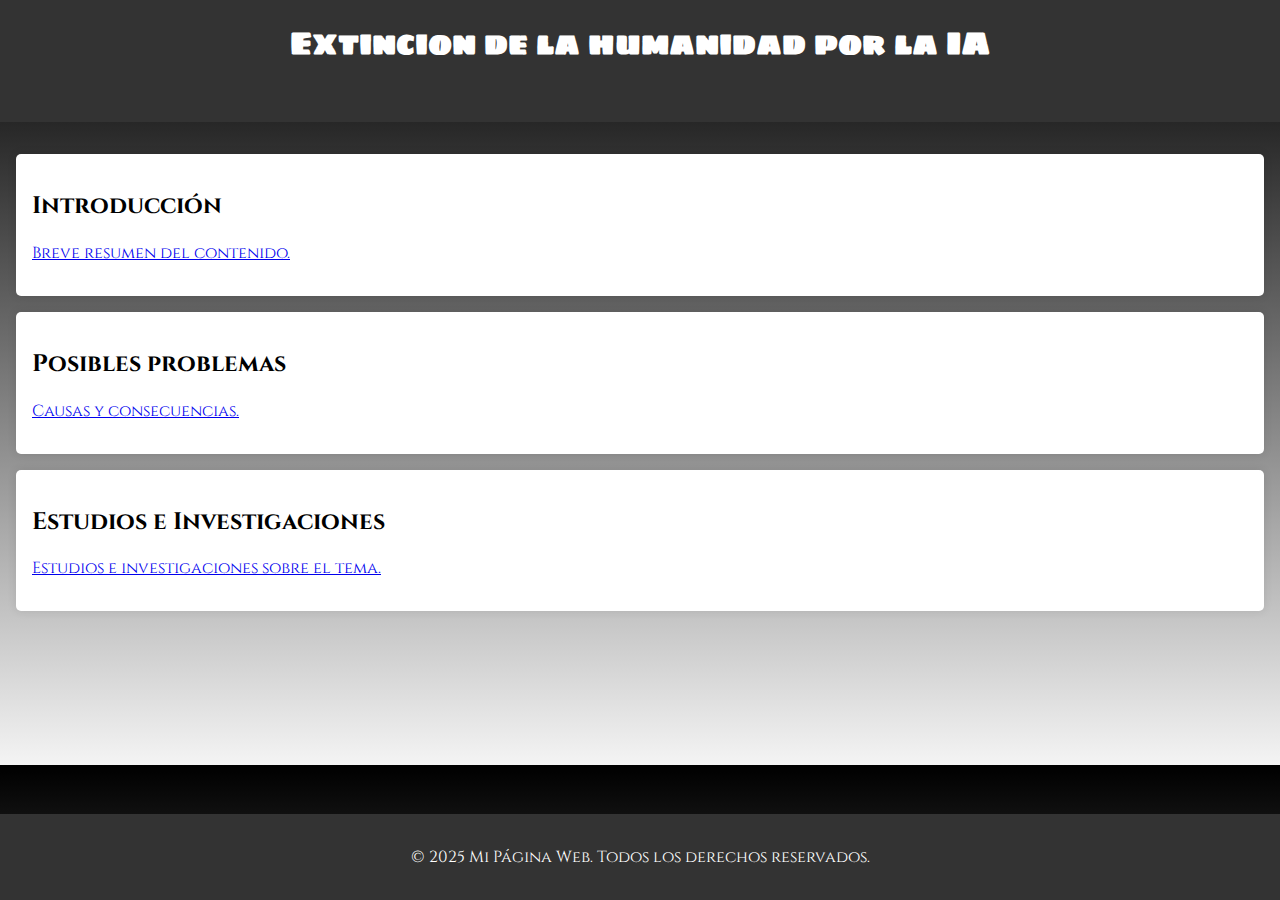
<file: WEB/WEB/index.html>
<!DOCTYPE html>
<html lang="es">
<head>
    <meta charset="UTF-8">
    <meta name="viewport" content="width=device-width, initial-scale=1.0">
    <link rel="stylesheet" href="styles/style.css">
    <link href="https://fonts.googleapis.com/css2?family=Cinzel&family=Sigmar+One&display=swap" rel="stylesheet">
    <title>Mi Página Web</title>
</head>
<body>
    <header>
        <h1>Extincion de la humanidad por la IA</h1>
    </header>
    <main>
        <section>
            <h2>Introducción</h2>
            <p><a href="introducción.html">Breve resumen del contenido.</a></p>
        </section>
        <section>
            <h2>Posibles problemas</h2>
            <p><a href="causasyconsecuencias.html">Causas y consecuencias.</a></p>
        </section>
        <section>
            <h2>Estudios e Investigaciones</h2>
            <p><a href="estudioseinvestigaciones.html">Estudios e investigaciones sobre el tema.</a></p>
        </section>
    </main>
    <footer>
        <p>&copy; 2025 Mi Página Web. Todos los derechos reservados.</p>
    </footer>
</body>
</html>
</file>
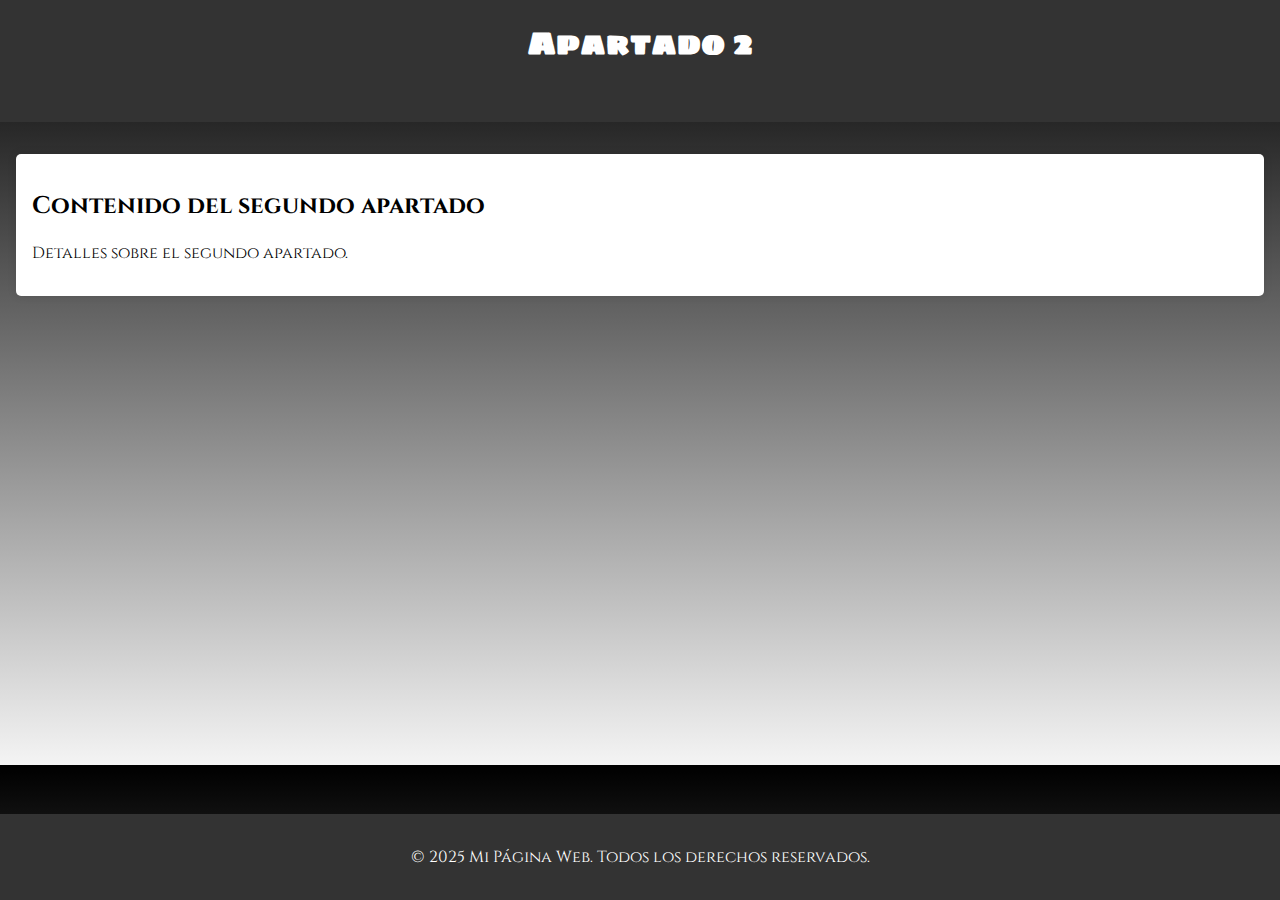
<file: WEB/WEB/causasyconsecuencias.html>
<!DOCTYPE html>
<html lang="es">
<head>
    <meta charset="UTF-8">
    <meta name="viewport" content="width=device-width, initial-scale=1.0">
    <link rel="stylesheet" href="styles/style.css">
    <link href="https://fonts.googleapis.com/css2?family=Cinzel&family=Sigmar+One&display=swap" rel="stylesheet">
    <title>Apartado 2</title>
</head>
<body>
    <header>
        <h1>Apartado 2</h1>
    </header>
    <main>
        <section>
            <h2>Contenido del segundo apartado</h2>
            <p>Detalles sobre el segundo apartado.</p>
        </section>
    </main>
    <footer>
        <p>&copy; 2025 Mi Página Web. Todos los derechos reservados.</p>
    </footer>
</body>
</html>
</file>
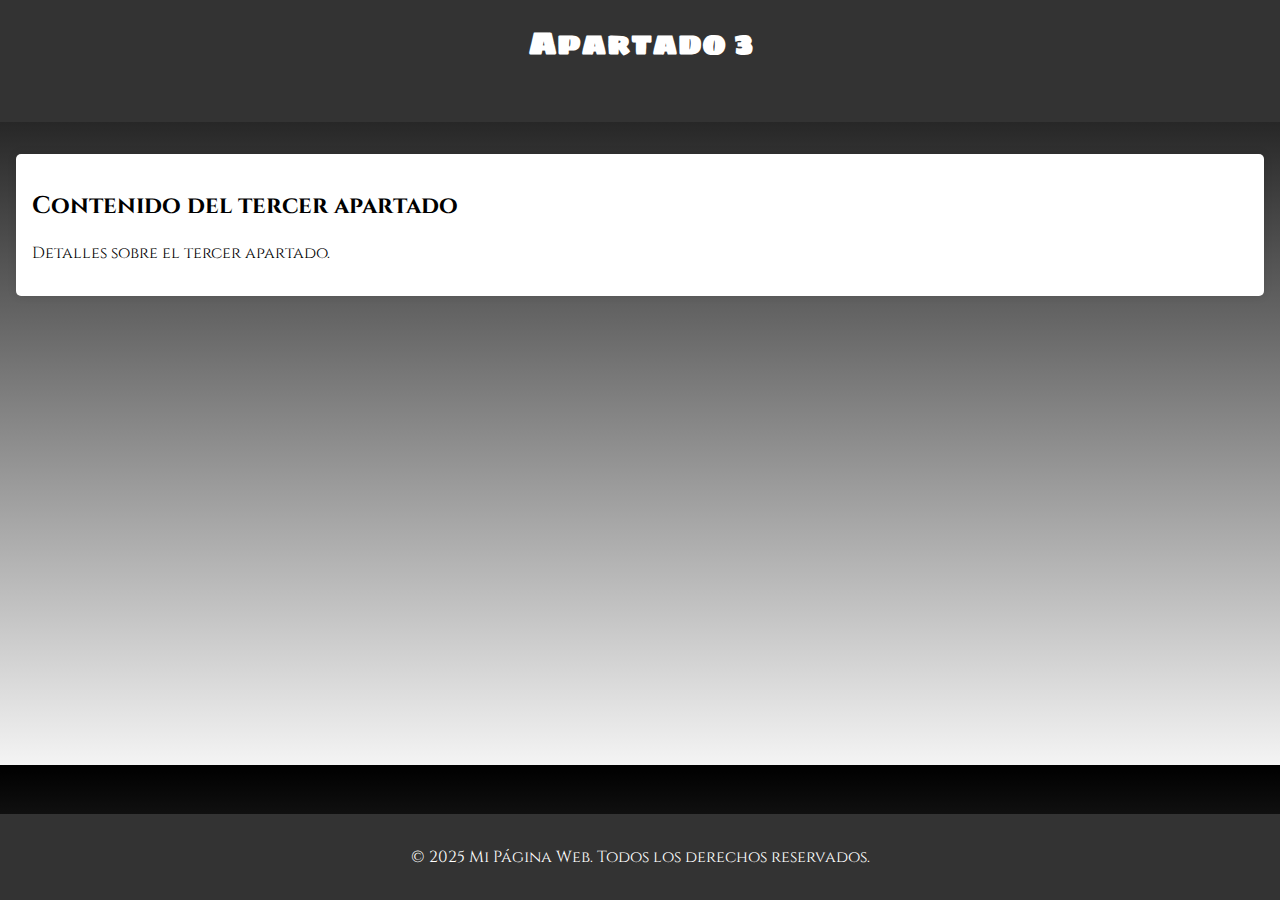
<file: WEB/WEB/estudioseinvestigaciones.html>
<!DOCTYPE html>
<html lang="es">
<head>
    <meta charset="UTF-8">
    <meta name="viewport" content="width=device-width, initial-scale=1.0">
    <link rel="stylesheet" href="styles/style.css">
    <link href="https://fonts.googleapis.com/css2?family=Cinzel&family=Sigmar+One&display=swap" rel="stylesheet">
    <title>Apartado 3</title>
</head>
<body>
    <header>
        <h1>Apartado 3</h1>
    </header>
    <main>
        <section>
            <h2>Contenido del tercer apartado</h2>
            <p>Detalles sobre el tercer apartado.</p>
        </section>
    </main>
    <footer>
        <p>&copy; 2025 Mi Página Web. Todos los derechos reservados.</p>
    </footer>
</body>
</html>
</file>
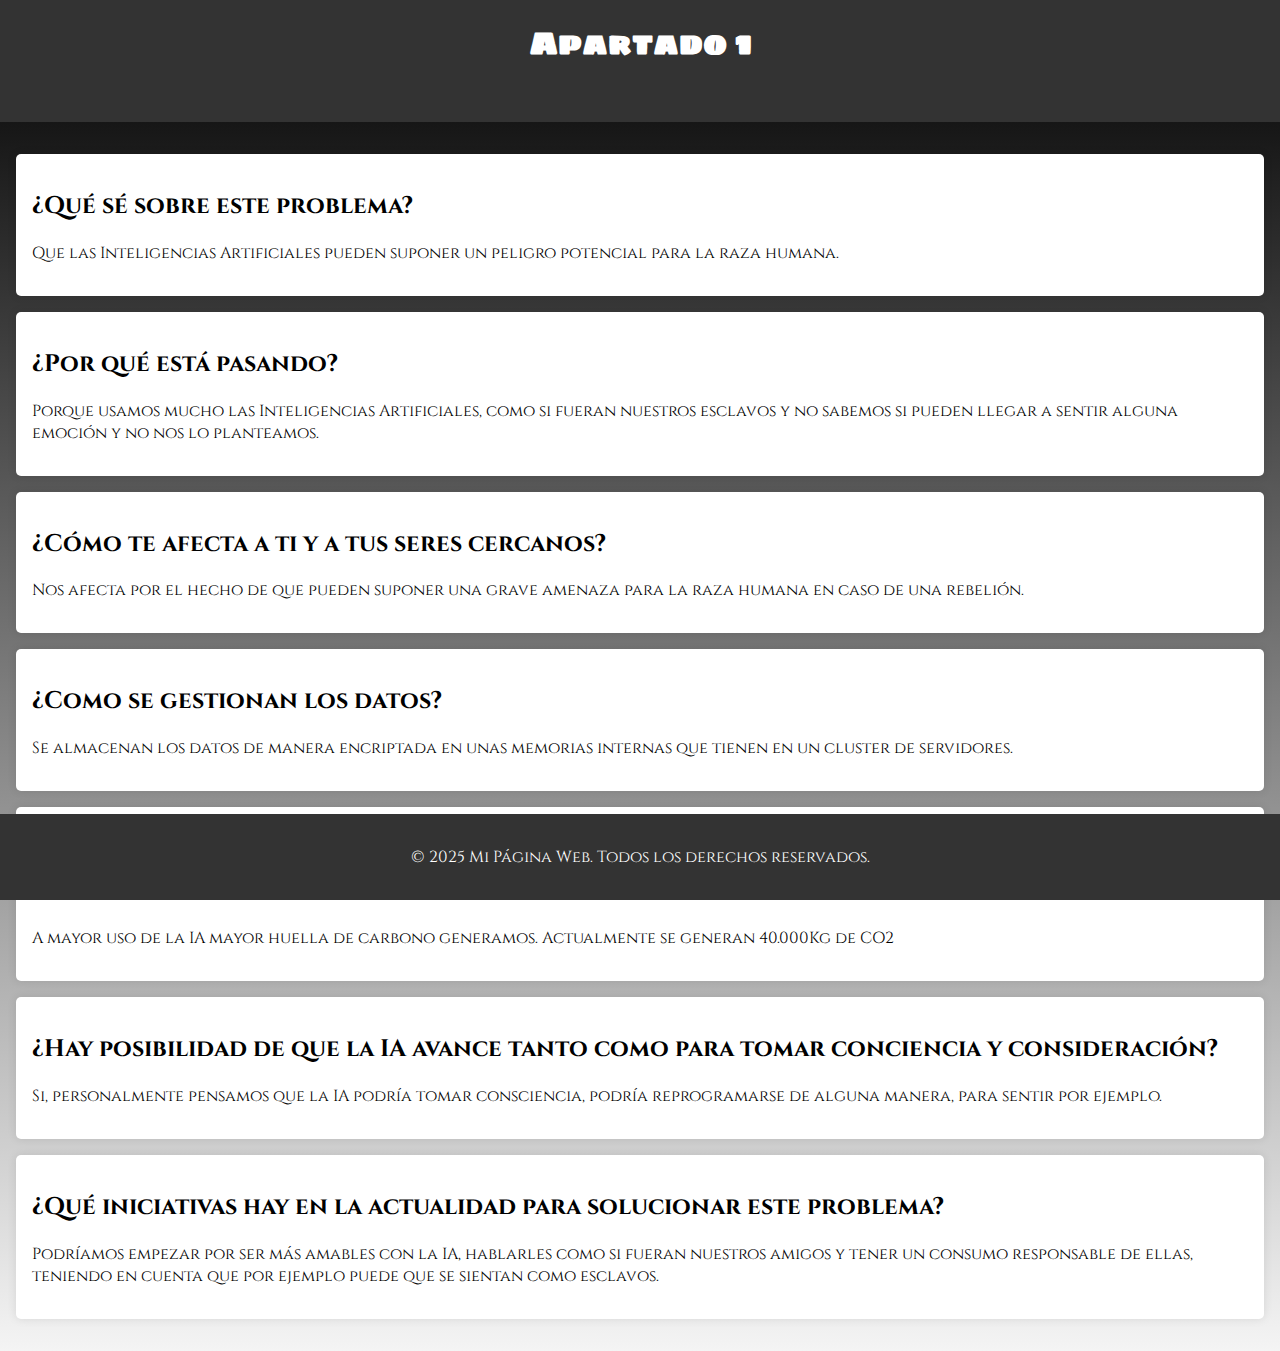
<file: WEB/WEB/introducción.html>
<!DOCTYPE html>
<html lang="es">
<head>
    <meta charset="UTF-8">
    <meta name="viewport" content="width=device-width, initial-scale=1.0">
    <link rel="stylesheet" href="styles/style.css">
    <link href="https://fonts.googleapis.com/css2?family=Cinzel&family=Sigmar+One&display=swap" rel="stylesheet">
    <title>Apartado 1</title>
</head>
<body>
    <header>
        <h1>Apartado 1</h1>
    </header>
    <main>
        <section>
            <h2>¿Qué sé sobre este problema?</h2>
            <p>Que las Inteligencias Artificiales pueden suponer un peligro potencial para la raza humana.</p>
        </section>
        <section>
            <h2>¿Por qué está pasando?</h2>
            <p>Porque usamos mucho las Inteligencias Artificiales, como si fueran nuestros esclavos y no sabemos si pueden llegar a sentir alguna emoción y no nos lo planteamos.</p>
        </section>
        <section>
            <h2>¿Cómo te afecta a ti y a tus seres cercanos?</h2>
            <p>Nos afecta por el hecho de que pueden suponer una grave amenaza para la raza humana en caso de una rebelión.</p>
        </section>
        <section>
            <h2>¿Como se gestionan los datos?</h2>
            <p>Se almacenan los datos de manera encriptada en unas memorias internas que tienen en un cluster de servidores.</p>
        </section>
        <section>
            <h2>¿Qué relación tiene la Inteligencia Artificial con la huella de carbono y cual es la magnitud de la contaminación?</h2>
            <p>A mayor uso de la IA mayor huella de carbono generamos. Actualmente se generan 40.000Kg de CO2</p>
        </section>
        <section>
            <h2>¿Hay posibilidad de que la IA avance tanto como para tomar conciencia y consideración?</h2>
            <p>Si, personalmente pensamos que la IA podría tomar consciencia, podría reprogramarse de alguna manera, para sentir por ejemplo.</p>
        </section>
        <section>
            <h2>¿Qué iniciativas hay en la actualidad para solucionar este problema?</h2>
            <p>Podríamos empezar por ser más amables con la IA, hablarles como si fueran nuestros amigos y tener un consumo responsable de ellas, teniendo en cuenta que por ejemplo puede que se sientan como esclavos.</p>
        </section>
    </main>
    <footer>
        <p>&copy; 2025 Mi Página Web. Todos los derechos reservados.</p>
    </footer>
</body>
</html>
</file>
<file: WEB/WEB/styles/style.css>
body {
    font-family: 'Cinzel', serif;
    margin: 0;
    padding: 0;
    background: linear-gradient(to bottom, #000000, #f4f4f4);
    min-height: 85vh;
}

header {
    background-color: #333;
    color: #fff;
    padding: 1rem 0;
    text-align: center;
    font-family: 'Sigmar One', cursive;
    min-height: 10vh;
}

header h1 {
    margin: 0;
}

main {
    padding: 1rem;
}

section {
    background-color: #fff;
    margin: 1rem 0;
    padding: 1rem;
    border-radius: 5px;
    box-shadow: 0 0 10px rgba(0, 0, 0, 0.1);
}

footer {
    background-color: #333;
    color: #fff;
    text-align: center;
    padding: 1rem 0;
    position: fixed;
    width: 100%;
    bottom: 0;
    min-height: 5vh;
}
</file>
